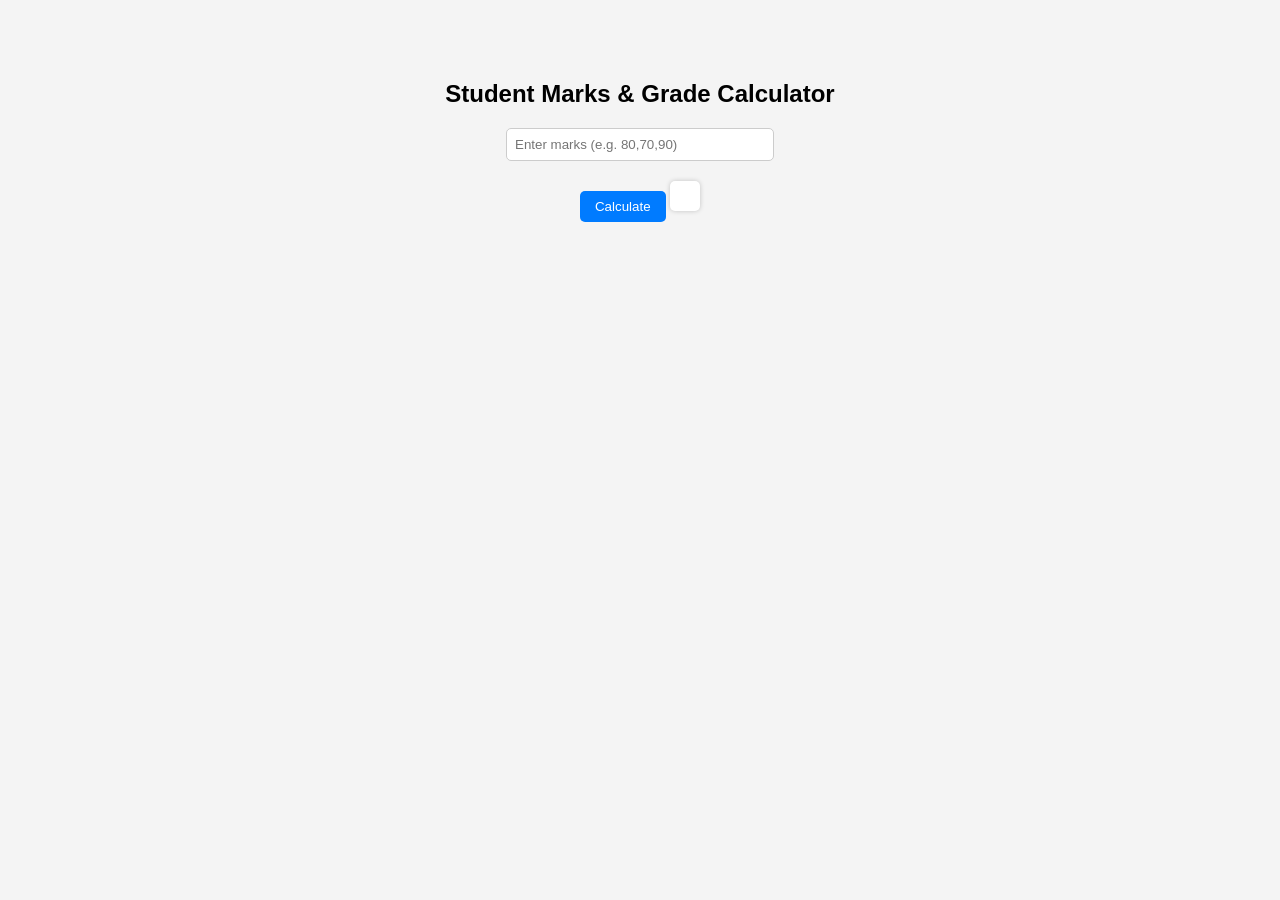
<file: index.html>
<!DOCTYPE html>
<html>
<head>
  <title>Marks & Grade Calculator</title>
  <style>
    body {
      font-family: Arial;
      text-align: center;
      background-color: #f4f4f4;
      margin-top: 80px;
    }

    input {
      padding: 8px;
      width: 250px;
      border-radius: 5px;
      border: 1px solid #ccc;
    }

    button {
      padding: 8px 15px;
      margin-top: 10px;
      background-color: #007bff;
      color: white;
      border: none;
      border-radius: 5px;
      cursor: pointer;
    }

    button:hover {
      background-color: #0056b3;
    }

    #result {
      margin-top: 20px;
      background: white;
      display: inline-block;
      padding: 15px;
      border-radius: 5px;
      box-shadow: 0 0 5px rgba(0,0,0,0.2);
    }
  </style>
</head>

<body>

  <h2>Student Marks & Grade Calculator</h2>

  <input id="marks" placeholder="Enter marks (e.g. 80,70,90)">
  <br>
  <button onclick="calculate()">Calculate</button>

  <div id="result"></div>

  <script>
    function calculate() {
      let input = document.getElementById("marks").value;
      let arr = input.split(",").map(Number);

      let total = 0;
      for (let i = 0; i < arr.length; i++) {
        total += arr[i];
      }

      let avg = total / arr.length;
      let grade = "";

      if (avg >= 75) grade = "A";
      else if (avg >= 60) grade = "B";
      else if (avg >= 40) grade = "C";
      else grade = "Fail";

      document.getElementById("result").innerHTML =
        "Total: " + total + "<br>Average: " + avg + "<br>Grade: " + grade;
    }
  </script>

</body>
</html>
</file>
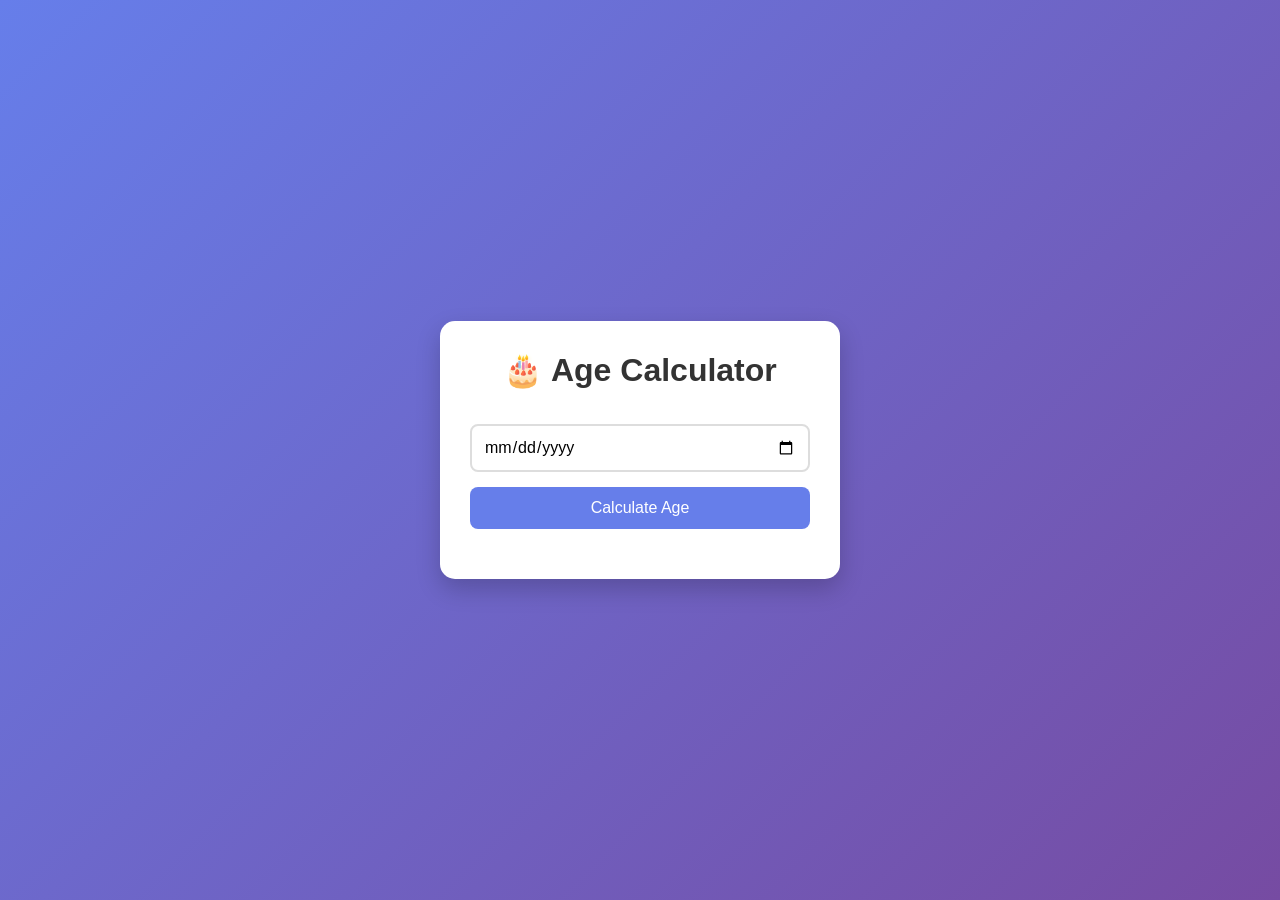
<file: a.html>
<!DOCTYPE html>
<html lang="en">
<head>
<meta charset="UTF-8">
<meta name="viewport" content="width=device-width, initial-scale=1.0">
<title>Age Calculator</title>

<style>
    *{
        margin:0;
        padding:0;
        box-sizing:border-box;
        font-family:Arial, sans-serif;
    }

    body{
        min-height:100vh;
        display:flex;
        justify-content:center;
        align-items:center;
        background:linear-gradient(135deg,#667eea,#764ba2);
    }

    .container{
        width:400px;
        background:#fff;
        padding:30px;
        border-radius:15px;
        box-shadow:0 10px 25px rgba(0,0,0,0.2);
        text-align:center;
    }

    h1{
        margin-bottom:20px;
        color:#333;
    }

    input{
        width:100%;
        padding:12px;
        margin:15px 0;
        border:2px solid #ddd;
        border-radius:8px;
        font-size:16px;
    }

    button{
        width:100%;
        padding:12px;
        background:#667eea;
        color:white;
        border:none;
        border-radius:8px;
        font-size:16px;
        cursor:pointer;
        transition:0.3s;
    }

    button:hover{
        background:#5642c5;
    }

    .error{
        color:red;
        margin-top:15px;
        font-weight:bold;
    }

    .result{
        margin-top:20px;
        font-size:20px;
        color:#222;
        font-weight:bold;
        line-height:1.8;
    }
</style>
</head>
<body>

<div class="container">
    <h1>🎂 Age Calculator</h1>

    <input type="date" id="dob">

    <button onclick="calculateAge()">Calculate Age</button>

    <p id="error" class="error"></p>
    <div id="result" class="result"></div>
</div>

<script>
function calculateAge() {
    const dob = document.getElementById("dob").value;
    const error = document.getElementById("error");
    const result = document.getElementById("result");

    error.innerHTML = "";
    result.innerHTML = "";

    if (dob === "") {
        error.innerHTML = "⚠ Please select your Date of Birth!";
        return;
    }

    let birthDate = new Date(dob);
    let today = new Date();

    let years = today.getFullYear() - birthDate.getFullYear();
    let months = today.getMonth() - birthDate.getMonth();
    let days = today.getDate() - birthDate.getDate();

    if (days < 0) {
        months--;
        let lastMonth = new Date(
            today.getFullYear(),
            today.getMonth(),
            0
        ).getDate();
        days += lastMonth;
    }

    if (months < 0) {
        years--;
        months += 12;
    }

    result.innerHTML = `
        <p>🎉 Your Age is:</p>
        <p>${years} Years</p>
        <p>${months} Months</p>
        <p>${days} Days</p>
    `;
}
</script>

</body>
</html>
</file>
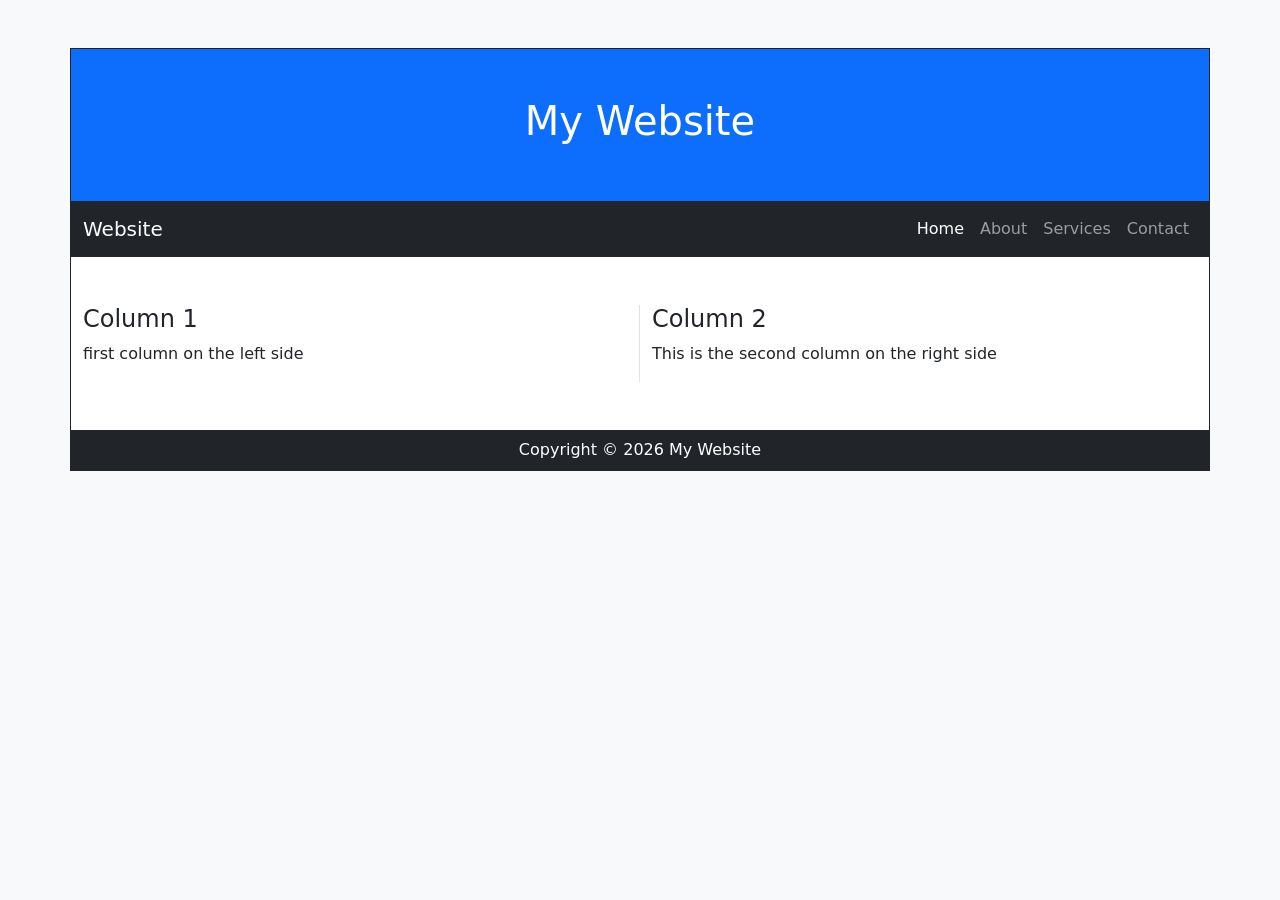
<file: exp1.html>
<!DOCTYPE html>
<html lang="en">
<head>
    <meta charset="UTF-8">
    <meta name="viewport" content="width=device-width, initial-scale=1.0">

    <title>Responsive Web Page using Bootstrap</title>

    <!-- Bootstrap CDN -->
    <link href="https://cdn.jsdelivr.net/npm/bootstrap@5.3.3/dist/css/bootstrap.min.css" rel="stylesheet">
</head>

<body class="bg-light">

    <!-- Container -->
    <div class="container mt-5 border border-dark p-0">

        <!-- Header -->
        <div class="bg-primary text-white text-center py-5">
            <h1>My Website</h1>
        </div>

        <!-- Navigation Bar -->
        <nav class="navbar navbar-expand-lg navbar-dark bg-dark">
            <div class="container-fluid">

                <a class="navbar-brand" href="#">Website</a>

                <!-- Toggle Button -->
                <button class="navbar-toggler" type="button"
                        data-bs-toggle="collapse"
                        data-bs-target="#navbarNav">
                    <span class="navbar-toggler-icon"></span>
                </button>

                <!-- Navbar Links -->
                <div class="collapse navbar-collapse justify-content-end" id="navbarNav">
                    <ul class="navbar-nav">

                        <li class="nav-item">
                            <a class="nav-link active" href="#">Home</a>
                        </li>

                        <li class="nav-item">
                            <a class="nav-link" href="#">About</a>
                        </li>

                        <li class="nav-item">
                            <a class="nav-link" href="#">Services</a>
                        </li>

                        <li class="nav-item">
                            <a class="nav-link" href="#">Contact</a>
                        </li>

                    </ul>
                </div>

            </div>
        </nav>

        <!-- Content Section -->
        <div class="container bg-white py-5">
            <div class="row">

                <!-- Column 1 -->
                <div class="col-sm-12 col-md-6 col-lg-6 border-end">
                    <h4>Column 1</h4>
                    <p>
                        first column on the left side
                    </p>
                </div>

                <!-- Column 2 -->
                <div class="col-sm-12 col-md-6 col-lg-6 mt-4 mt-md-0">
                    <h4>Column 2</h4>
                    <p>
                        This is the second column on the right side
                    </p>
                </div>

            </div>
        </div>

        <!-- Footer -->
        <div class="bg-dark text-white text-center py-2">
            <p class="mb-0">Copyright © 2026 My Website</p>
        </div>

    </div>

    <!-- Bootstrap JS -->
    <script src="https://cdn.jsdelivr.net/npm/bootstrap@5.3.3/dist/js/bootstrap.bundle.min.js"></script>

</body>
</html>
</file>
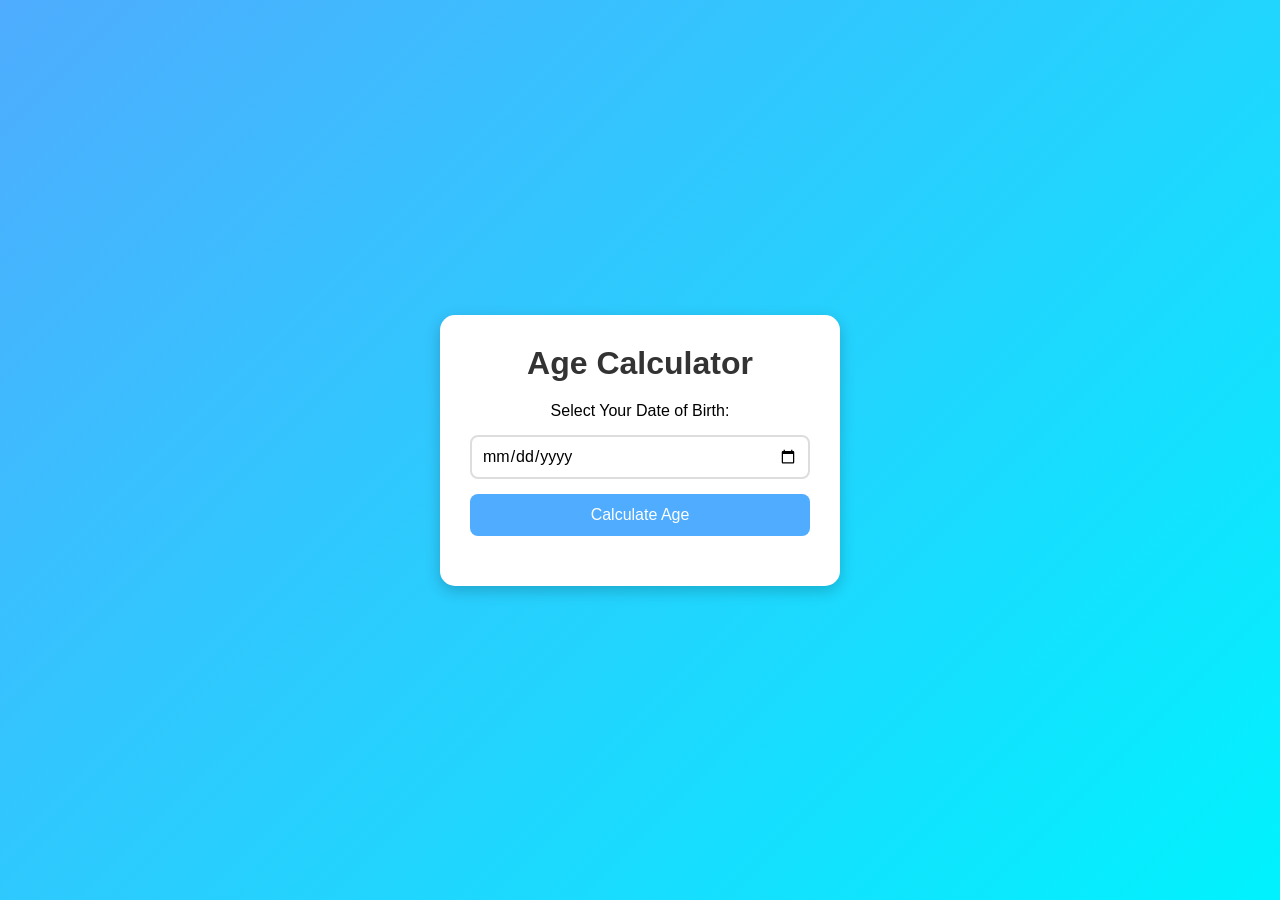
<file: new.html>
<!DOCTYPE html>
<html lang="en">
<head>
    <meta charset="UTF-8">
    <meta name="viewport" content="width=device-width, initial-scale=1.0">
    <title>Age Calculator</title>
    <link rel="stylesheet" href="new.css">
</head>
<body>

    <div class="container">
        <h1>Age Calculator</h1>

        <div class="input-box">
            <label for="dob">Select Your Date of Birth:</label>
            <input type="date" id="dob">
            <button onclick="calculateAge()">Calculate Age</button>
        </div>

        <p id="error" class="error"></p>
        <div id="result" class="result"></div>
    </div>

    <script src="new.js"></script>
</body>
</html>





<div class=".0
"></div>
</file>
<file: new.css>
* {
    margin: 0;
    padding: 0;
    box-sizing: border-box;
    font-family: Arial, sans-serif;
}

body {
    height: 100vh;
    display: flex;
    justify-content: center;
    align-items: center;
    background: linear-gradient(135deg, #4facfe, #00f2fe);
}

.container {
    background: white;
    padding: 30px;
    border-radius: 15px;
    box-shadow: 0 5px 15px rgba(0,0,0,0.2);
    text-align: center;
    width: 400px;
}

h1 {
    color: #333;
    margin-bottom: 20px;
}

.input-box {
    display: flex;
    flex-direction: column;
    gap: 15px;
}

input[type="date"] {
    padding: 10px;
    border: 2px solid #ddd;
    border-radius: 8px;
    font-size: 16px;
}

button {
    padding: 12px;
    border: none;
    border-radius: 8px;
    background: #4facfe;
    color: white;
    font-size: 16px;
    cursor: pointer;
    transition: 0.3s;
}

button:hover {
    background: #008cff;
}

.result {
    margin-top: 20px;
    font-size: 20px;
    font-weight: bold;
    color: #222;
}

.error {
    margin-top: 15px;
    color: red;
    font-weight: bold;
}
</file>
